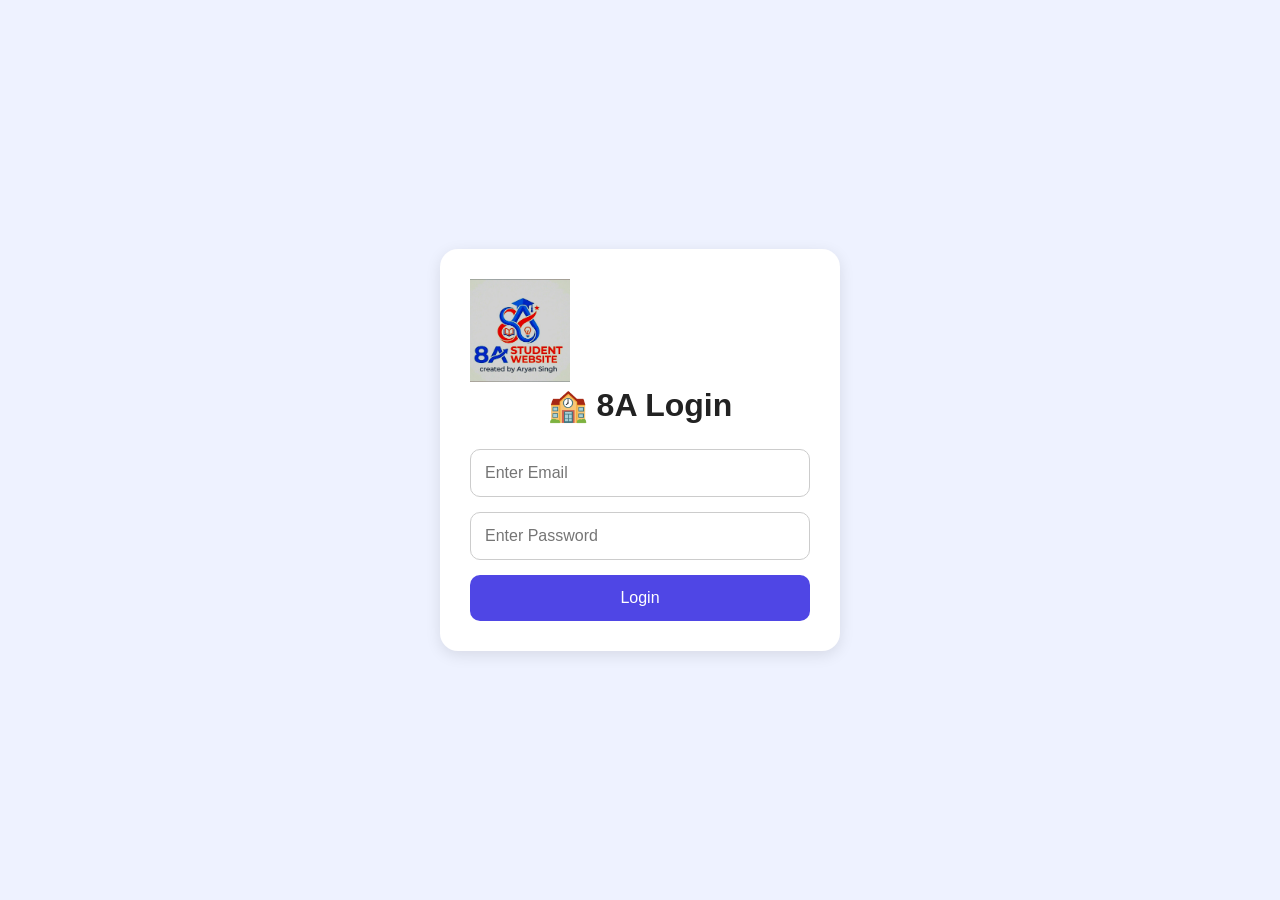
<file: index.html>
<!DOCTYPE html>
<html lang="en">

<head>

<meta charset="UTF-8">

<meta name="viewport"
content="width=device-width, initial-scale=1.0">

<title>8A Website </title>

<style>

*{
    margin:0;
    padding:0;
    box-sizing:border-box;
}

body{
    font-family:Arial, sans-serif;
    background:#eef2ff;
    display:flex;
    justify-content:center;
    align-items:center;
    min-height:100vh;
    padding:20px;
}

.loginBox{
    background:white;
    padding:30px;
    width:100%;
    max-width:400px;
    border-radius:18px;
    box-shadow:0 4px 15px rgba(0,0,0,0.1);
}

h1{
    text-align:center;
    margin-bottom:25px;
    color:#222;
}

input{
    width:100%;
    padding:14px;
    margin-bottom:15px;
    border-radius:10px;
    border:1px solid #ccc;
    font-size:16px;
}

button{
    width:100%;
    padding:14px;
    border:none;
    border-radius:10px;
    background:#4f46e5;
    color:white;
    font-size:16px;
    cursor:pointer;
}

button:hover{
    background:#4338ca;
}

@media(max-width:600px){

    .loginBox{
        padding:20px;
    }

    h1{
        font-size:24px;
    }

    input,
    button{
        font-size:15px;
    }
}

</style>

</head>

<body>

<div class="loginBox">
<img src="Screenshot_20260630_154516_Google.jpg" alt="School Logo" width="100">
    <h1>🏫 8A Login</h1>

    <input
    type="email"
    id="email"
    placeholder="Enter Email">

    <input
    type="password"
    id="password"
    placeholder="Enter Password">

    <button onclick="login()">
        Login
    </button>

</div>

<script>

function login(){

    const email =
    document.getElementById("email").value.trim();

    const password =
    document.getElementById("password").value.trim();

    /* Teacher Login */

    if(
        email === "teacher1@school.com"
        &&
        password === "teacher1230"
    ){

        alert("Teacher Login Successful!");

        window.location.href =
        "teacher.html";
    }

    /* Student Login */

    else if(
        email === "class8@school.com"
        &&
        password === "TAIS123"
    ){

        alert("Student Login Successful!");

        window.location.href =
        "student.html";
    }

    /* Wrong Login */

    else{

        alert("Invalid Email or Password");
    }
}

</script>

</body>

</html>
</file>
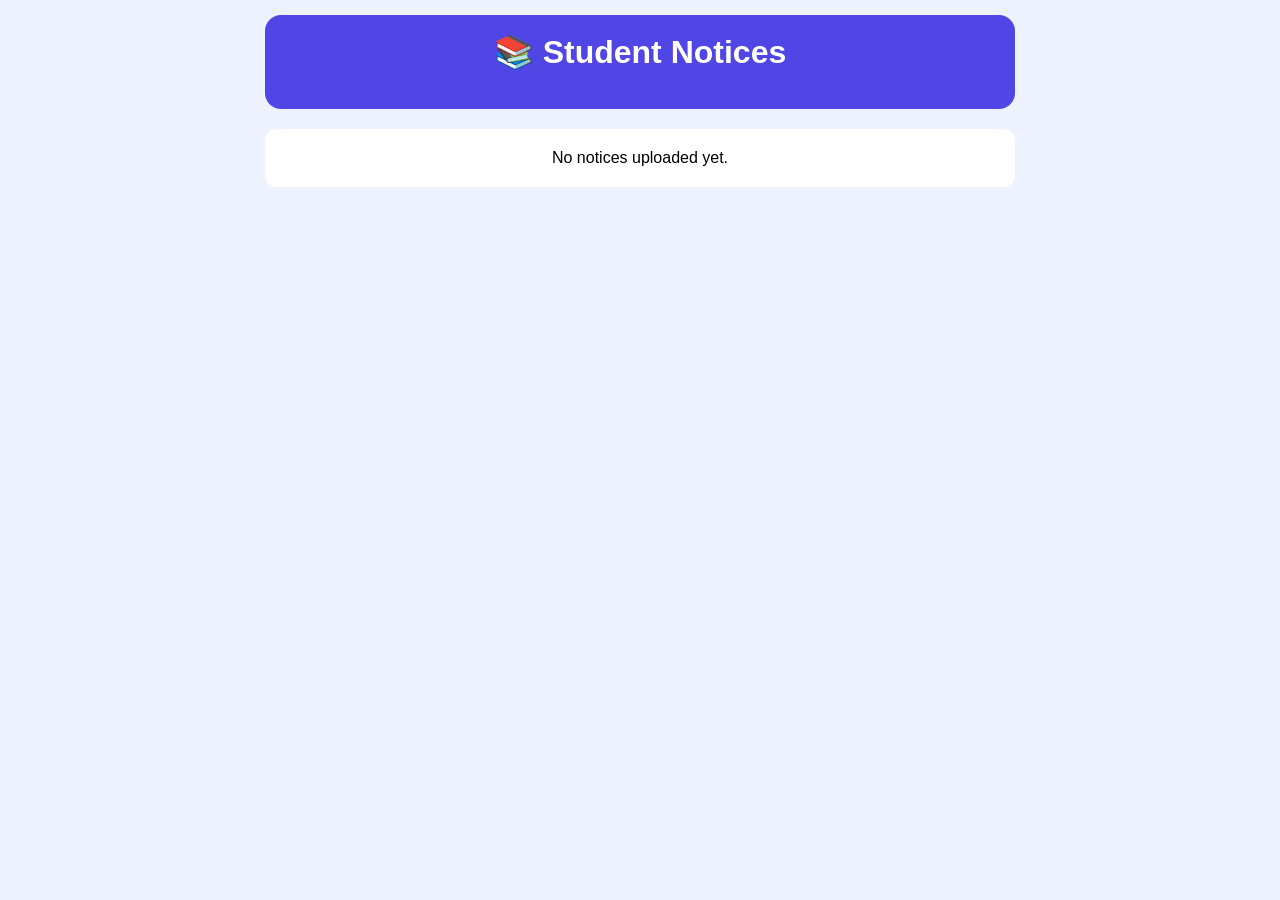
<file: student.html>
<!DOCTYPE html>
<html lang="en">

<head>

<meta charset="UTF-8">
<meta name="viewport" content="width=device-width, initial-scale=1.0">

<title>Student Dashboard</title>

<link rel="stylesheet" href="style.css">

</head>

<body>

<div class="container">

    <div class="header">

        <h1>📚 Student Notices</h1>

    </div>

    <div id="noticeContainer"></div>

</div>

<!-- Fullscreen Image Modal -->

<div class="imageModal" id="imageModal">

    <span onclick="closeImage()">&times;</span>

    <img id="modalImage">

</div>

<script>

/* Render Files */

function renderFile(notice){

    if(notice.fileType.startsWith("image/")){

        return `
        <img src="${notice.file}"
        onclick="openImage('${notice.file}')">
        `;
    }

    else if(notice.fileType === "application/pdf"){

        return `
        <a href="${notice.file}"
        target="_blank"
        download="${notice.fileName}">
            📄 Open PDF: ${notice.fileName}
        </a>
        `;
    }

    else{

        return `
        <a href="${notice.file}"
        download="${notice.fileName}">
            📁 Download File: ${notice.fileName}
        </a>
        `;
    }
}

/* Load Notices */

function loadNotices(){

    const container =
    document.getElementById("noticeContainer");

    let notices =
    JSON.parse(localStorage.getItem("schoolNotices"))
    || [];

    if(notices.length === 0){

        container.innerHTML = `
        <div class="empty">

            <p>No notices uploaded yet.</p>

        </div>
        `;

        return;
    }

    container.innerHTML = "";

    notices.forEach(notice => {

        container.innerHTML += `

        <div class="notice">

            <h2>📢 New Notice</h2>

            <p>${notice.text}</p>

            ${notice.file ? renderFile(notice) : ""}

            <small>${notice.time}</small>

        </div>
        `;
    });
}

/* Open Fullscreen Image */

function openImage(src){

    document.getElementById("imageModal")
    .style.display = "flex";

    document.getElementById("modalImage")
    .src = src;
}

/* Close Fullscreen Image */

function closeImage(){

    document.getElementById("imageModal")
    .style.display = "none";
}

loadNotices();

</script>

</body>
</html>
</file>
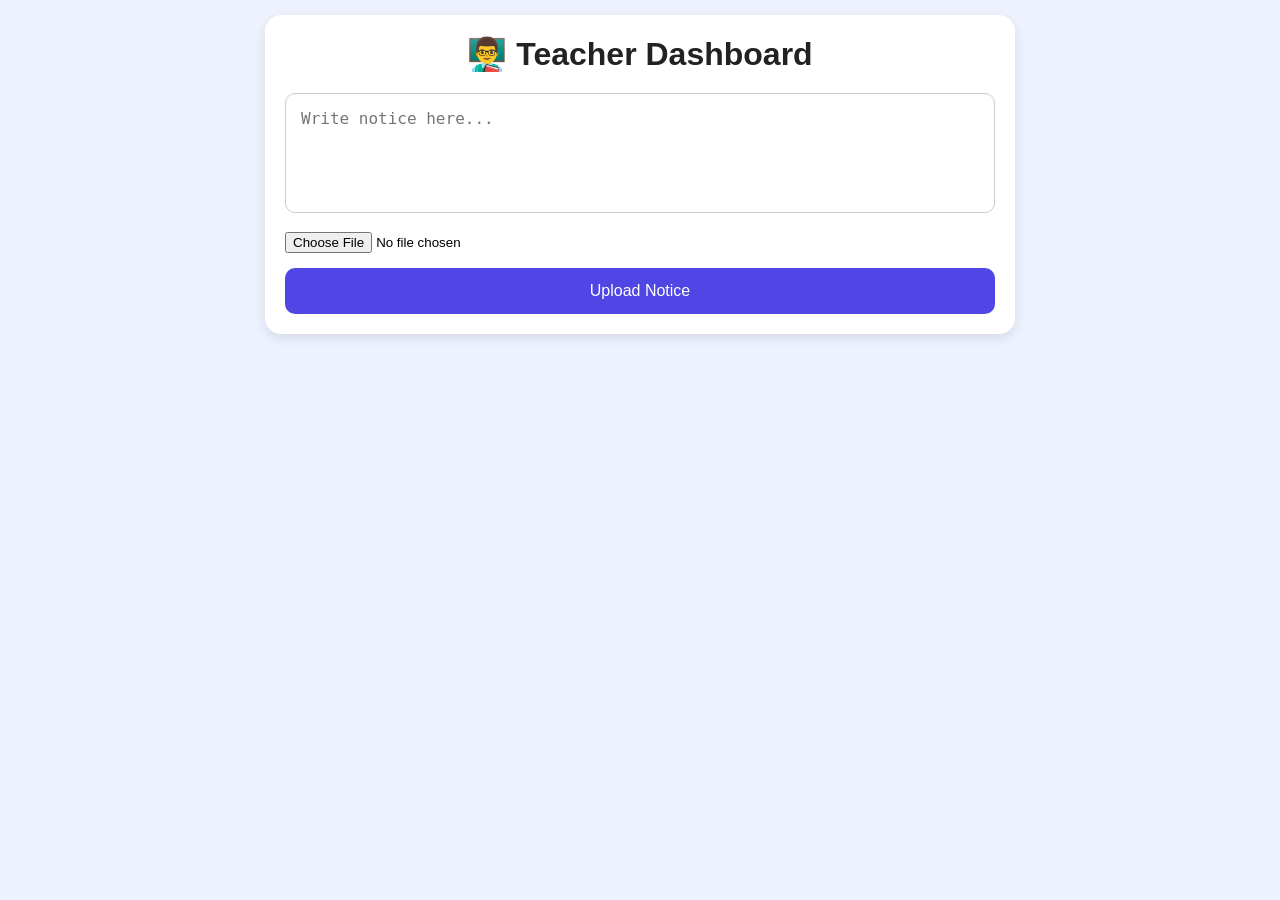
<file: teacher.html>
<!DOCTYPE html>
<html lang="en">

<head>

<meta charset="UTF-8">

<meta name="viewport" content="width=device-width, initial-scale=1.0">

<title>Teacher Dashboard</title>

<style>

*{
    margin:0;
    padding:0;
    box-sizing:border-box;
}

body{
    font-family:Arial, sans-serif;
    background:#eef2ff;
    padding:15px;
}

.container{
    max-width:750px;
    margin:auto;
}

/* Card */

.card{
    background:white;
    padding:20px;
    border-radius:16px;
    box-shadow:0 4px 12px rgba(0,0,0,0.1);
}

/* Heading */

h1{
    text-align:center;
    margin-bottom:20px;
    color:#222;
}

/* Textarea */

textarea{
    width:100%;
    min-height:120px;
    resize:none;
    padding:15px;
    border-radius:10px;
    border:1px solid #ccc;
    margin-bottom:15px;
    font-size:16px;
}

/* File Input */

input[type="file"]{
    width:100%;
    margin-bottom:15px;
}

/* Button */

button{
    width:100%;
    padding:14px;
    border:none;
    border-radius:10px;
    background:#4f46e5;
    color:white;
    font-size:16px;
    cursor:pointer;
    transition:0.3s;
}

button:hover{
    background:#4338ca;
}

/* Notice */

.notice{
    background:white;
    padding:18px;
    margin-top:20px;
    border-radius:14px;
    box-shadow:0 4px 10px rgba(0,0,0,0.08);
    border-left:5px solid #4f46e5;
    word-wrap:break-word;
}

/* Images */

.notice img{
    width:100%;
    max-height:400px;
    object-fit:cover;
    border-radius:10px;
    margin-top:12px;
}

/* File Links */

.notice a{
    display:inline-block;
    margin-top:12px;
    color:#4f46e5;
    font-weight:bold;
    text-decoration:none;
}

.notice a:hover{
    text-decoration:underline;
}

/* Time */

.notice small{
    display:block;
    margin-top:10px;
    color:gray;
}

/* Delete Button */

.deleteBtn{
    background:#dc2626;
    margin-top:15px;
}

.deleteBtn:hover{
    background:#b91c1c;
}

/* Mobile */

@media(max-width:600px){

    h1{
        font-size:24px;
    }

    textarea{
        font-size:15px;
    }

    button{
        padding:12px;
        font-size:15px;
    }

    .card{
        padding:15px;
    }
}

</style>

</head>

<body>

<div class="container">

    <div class="card">

        <h1>👨‍🏫 Teacher Dashboard</h1>

        <textarea
        id="noticeText"
        placeholder="Write notice here..."></textarea>

        <input
        type="file"
        id="fileInput"
        accept="image/*,.pdf,.ppt,.pptx,.doc,.docx">

        <button onclick="uploadNotice()">
            Upload Notice
        </button>

    </div>

    <div id="preview"></div>

</div>

<script>

/* Upload Notice */

function uploadNotice(){

    const text =
    document.getElementById("noticeText").value;

    const file =
    document.getElementById("fileInput").files[0];

    if(text === "" && !file){

        alert("Please add text or file.");

        return;
    }

    const reader = new FileReader();

    reader.onload = function(){

        const fileData = file ? reader.result : "";

        const notice = {

            text:text,

            file:fileData,

            fileName:file ? file.name : "",

            fileType:file ? file.type : "",

            time:new Date().toLocaleString()
        };

        let notices =
        JSON.parse(localStorage.getItem("schoolNotices"))
        || [];

        notices.unshift(notice);

        localStorage.setItem(
            "schoolNotices",
            JSON.stringify(notices)
        );

        document.getElementById("noticeText").value = "";

        document.getElementById("fileInput").value = "";

        alert("Notice Uploaded Successfully!");

        displayTeacherNotices();
    }

    if(file){

        reader.readAsDataURL(file);
    }
    else{

        reader.onload();
    }
}

/* Render Files */

function renderFile(notice){

    if(notice.fileType.startsWith("image/")){

        return `
        <img src="${notice.file}">
        `;
    }

    else if(notice.fileType === "application/pdf"){

        return `
        <a href="${notice.file}"
        target="_blank"
        download="${notice.fileName}">
            📄 Open PDF:
            ${notice.fileName}
        </a>
        `;
    }

    else{

        return `
        <a href="${notice.file}"
        download="${notice.fileName}">
            📁 Download File:
            ${notice.fileName}
        </a>
        `;
    }
}

/* Display Notices */

function displayTeacherNotices(){

    const preview =
    document.getElementById("preview");

    let notices =
    JSON.parse(localStorage.getItem("schoolNotices"))
    || [];

    preview.innerHTML = "";

    notices.forEach((notice, index) => {

        preview.innerHTML += `

        <div class="notice">

            <h3>📌 Notice</h3>

            <p>${notice.text}</p>

            ${notice.file ? renderFile(notice) : ""}

            <small>${notice.time}</small>

            <button
            class="deleteBtn"
            onclick="deleteNotice(${index})">

                🗑️ Delete Notice

            </button>

        </div>
        `;
    });
}

/* Delete Notice */

function deleteNotice(index){

    let notices =
    JSON.parse(localStorage.getItem("schoolNotices"))
    || [];

    const confirmDelete =
    confirm("Delete this notice?");

    if(confirmDelete){

        notices.splice(index, 1);

        localStorage.setItem(
            "schoolNotices",
            JSON.stringify(notices)
        );

        displayTeacherNotices();

        alert("Notice Deleted Successfully!");
    }
}

/* Load Existing Notices */

displayTeacherNotices();

</script>

</body>

</html>
</file>
<file: style.css>
*{
    margin:0;
    padding:0;
    box-sizing:border-box;
}

body{
    font-family:Arial, sans-serif;
    background:#eef2ff;
    padding:15px;
}

.container{
    max-width:750px;
    margin:auto;
}

/* Cards */

.card{
    background:white;
    padding:20px;
    border-radius:16px;
    box-shadow:0 4px 12px rgba(0,0,0,0.1);
}

/* Header */

.header{
    background:#4f46e5;
    color:white;
    padding:18px;
    border-radius:16px;
    text-align:center;
    margin-bottom:20px;
}

/* Text */

h1{
    text-align:center;
    margin-bottom:20px;
}

textarea{
    width:100%;
    min-height:120px;
    padding:15px;
    resize:none;
    border-radius:10px;
    border:1px solid #ccc;
    margin-bottom:15px;
    font-size:16px;
}

input[type="file"]{
    width:100%;
    margin-bottom:15px;
}

/* Buttons */

button{
    width:100%;
    padding:14px;
    border:none;
    border-radius:10px;
    background:#4f46e5;
    color:white;
    cursor:pointer;
    font-size:16px;
}

button:hover{
    background:#4338ca;
}

/* Notices */

.notice{
    background:white;
    padding:18px;
    margin-top:20px;
    border-radius:14px;
    box-shadow:0 4px 10px rgba(0,0,0,0.08);
    border-left:5px solid #4f46e5;
}

/* Images */

.notice img{
    width:100%;
    max-height:400px;
    object-fit:cover;
    border-radius:10px;
    margin-top:12px;
    cursor:pointer;
}

/* Links */

.notice a{
    display:inline-block;
    margin-top:10px;
    color:#4f46e5;
    text-decoration:none;
    font-weight:bold;
}

.notice a:hover{
    text-decoration:underline;
}

/* Time */

.notice small{
    display:block;
    margin-top:10px;
    color:gray;
}

/* Empty */

.empty{
    background:white;
    padding:20px;
    border-radius:12px;
    text-align:center;
}

/* Fullscreen Image Viewer */

.imageModal{
    display:none;
    position:fixed;
    z-index:999;
    left:0;
    top:0;
    width:100%;
    height:100%;
    background:rgba(0,0,0,0.9);
    justify-content:center;
    align-items:center;
    padding:20px;
}

.imageModal img{
    max-width:100%;
    max-height:90%;
    border-radius:10px;
}

.imageModal span{
    position:absolute;
    top:20px;
    right:30px;
    color:white;
    font-size:40px;
    cursor:pointer;
}

/* Mobile */

@media(max-width:600px){

    h1{
        font-size:24px;
    }

    button{
        padding:12px;
    }

    textarea{
        font-size:15px;
    }
}
</file>
